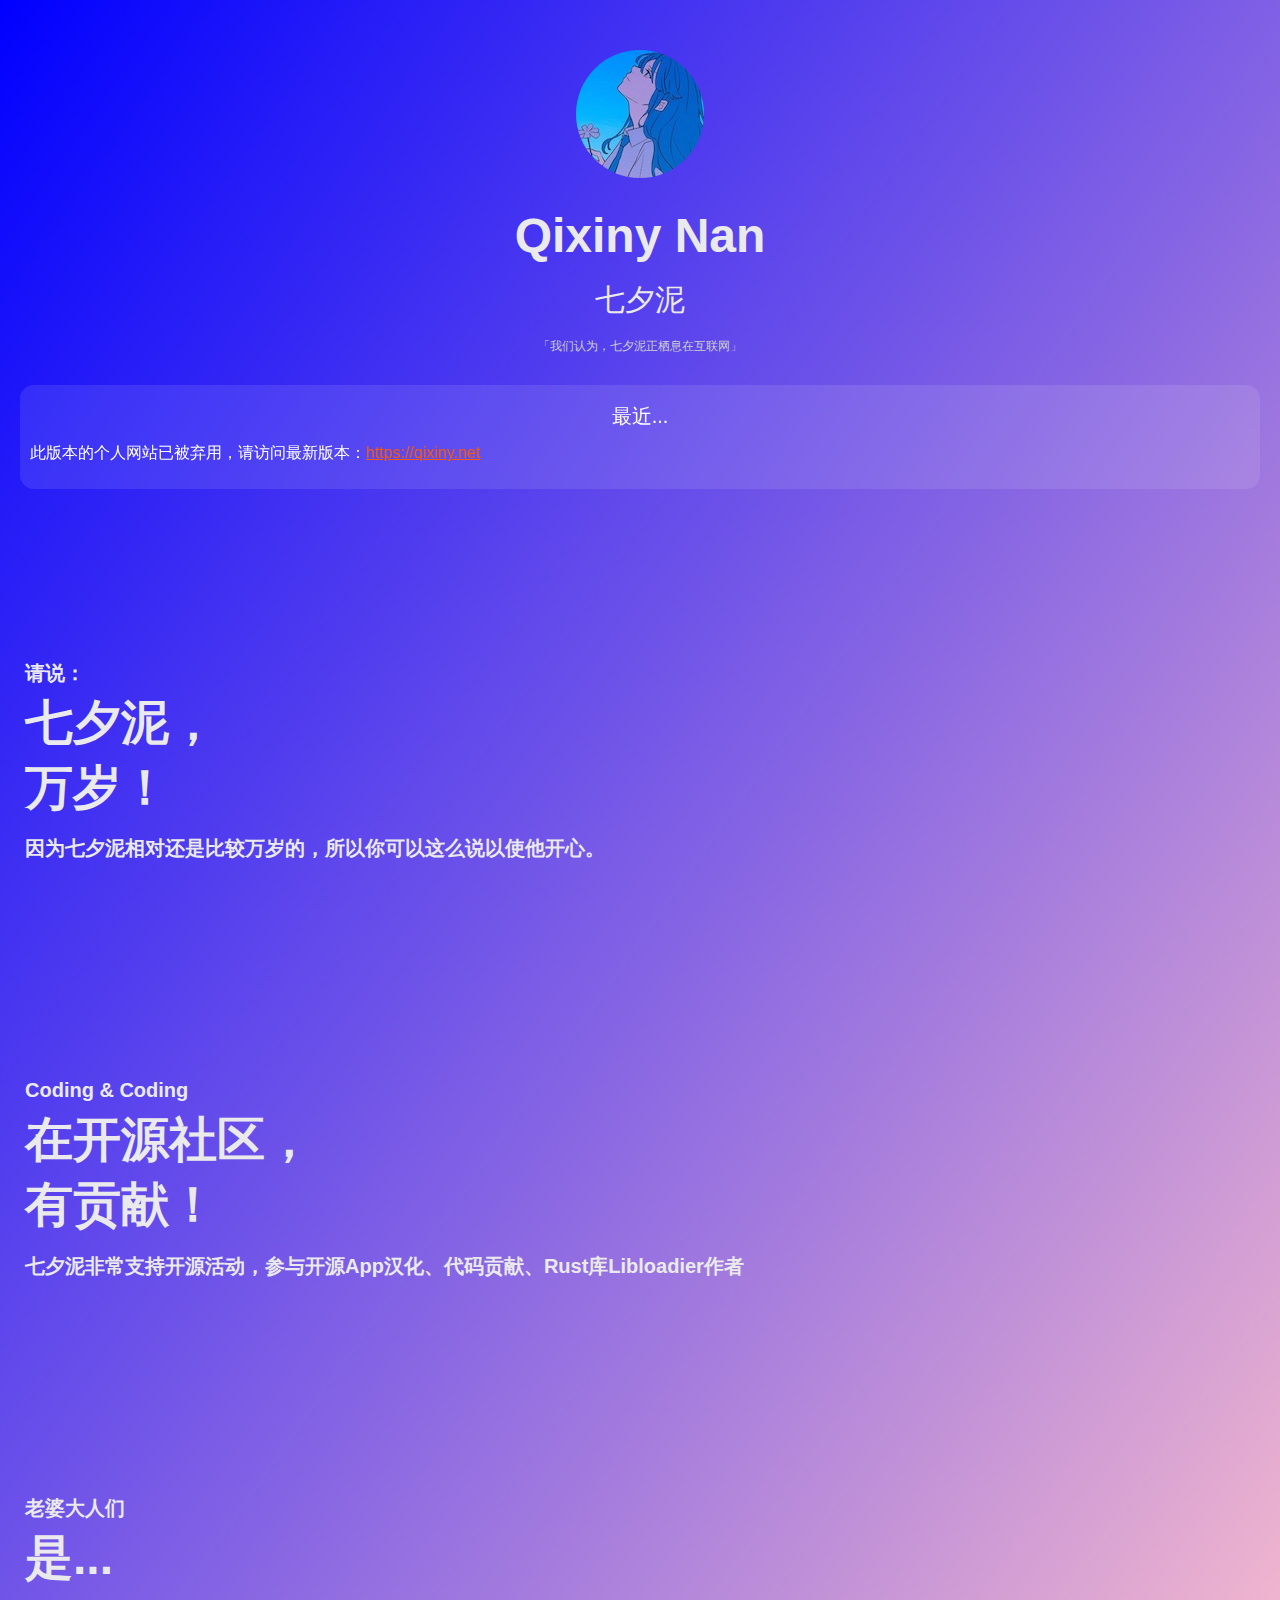
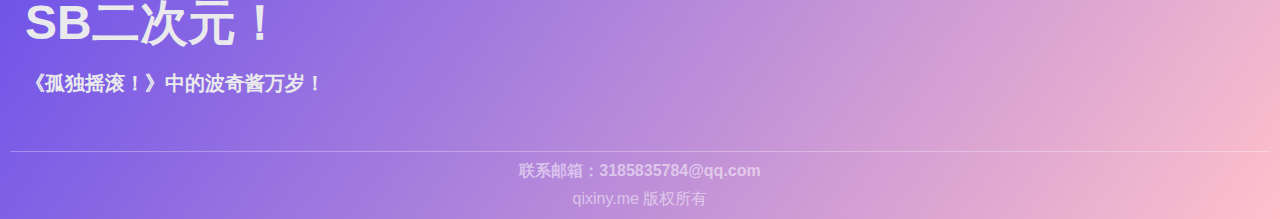
<file: index.html>
<!DOCTYPE html>
<html lang="zh">

<head>
  <meta charset="UTF-8" />
  <meta name="viewport" content="width=device-width, initial-scale=1.0" />
  <title>七夕泥栖息地 - 七夕泥的个人主页</title>
  <link rel="stylesheet" href="./style.css" />
  <link rel="shortcut icon" href="./favicon.ico" />
</head>

<body class="bg">
  <div class="root">
    <header class="header">
      <img class="avatar" src="./assets/avatar_128x128.jpg" />
      <h1 class="h1">Qixiny Nan</h1>
      <h2 class="h2">七夕泥</h2>
      <p class="we-think">「我们认为，七夕泥正栖息在互联网」</p>
    </header>
    <div class="card desc mt-2 mx-2">
      <h3 class="h3 text-center">最近...</h3>
      <p>此版本的个人网站已被弃用，请访问最新版本：<a href="https://qixiny.net">https://qixiny.net</a></p>
    </div>
    <section class="section">
      <h3 class="h3">请说：</h3>
      <h1 class="h1">七夕泥，</h1>
      <h1 class="h1">万岁！</h1>
      <p>因为七夕泥相对还是比较万岁的，所以你可以这么说以使他开心。</p>
    </section>

    <section class="section">
      <h3 class="h3">Coding & Coding</h3>
      <h1 class="h1">在开源社区，</h1>
      <h1 class="h1">有贡献！</h1>
      <p>
        七夕泥非常支持开源活动，参与开源App汉化、代码贡献、Rust库Libloadier作者
      </p>
    </section>

    <section class="section">
      <h3 class="h3">老婆大人们</h3>
      <h1 class="h1">是...</h1>
      <h1 class="h1">SB二次元！</h1>
      <p>《孤独摇滚！》中的波奇酱万岁！</p>
    </section>

    <footer class="footer">
      <a href="mailto:3185835784@qq.com">联系邮箱：3185835784@qq.com</a>
      <span>qixiny.me 版权所有</span>
    </footer>
  </div>
</body>

</html>
</file>
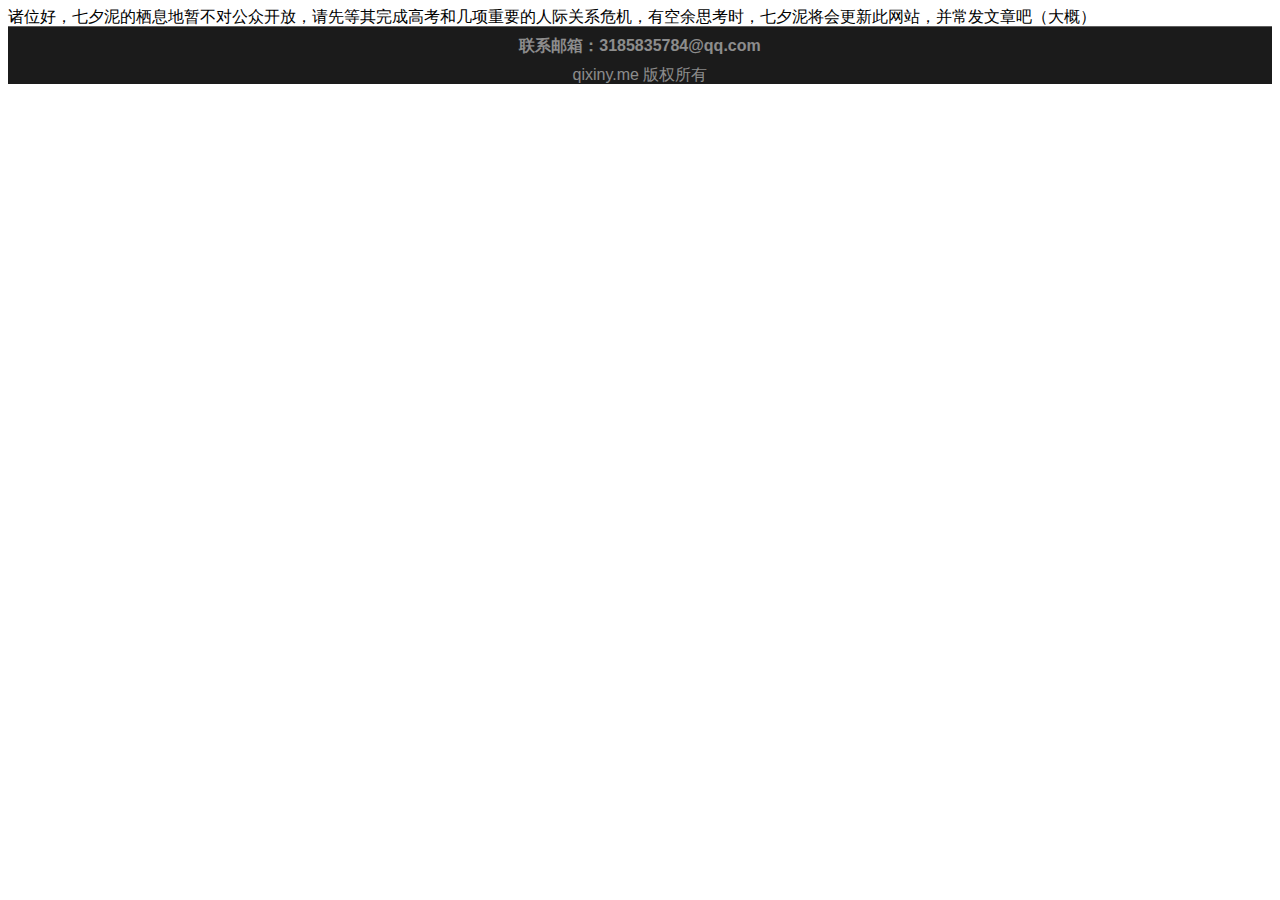
<file: appeal.html>
<!DOCTYPE html>
<html lang="zh">

<head>
  <meta charset="UTF-8">
  <meta name="viewport" content="width=device-width, initial-scale=1.0">
  <title>七夕泥栖息地 - 七夕泥的个人主页</title>
  <link rel="stylesheet" href="./style.css">
  <link rel="shortcut icon" href="./favicon.ico">
</head>

<body>
  诸位好，七夕泥的栖息地暂不对公众开放，请先等其完成高考和几项重要的人际关系危机，有空余思考时，七夕泥将会更新此网站，并常发文章吧（大概）

  <footer class="footer" style="background-color: rgb(27, 27, 27);margin: 0 !important">
    <a href="mailto:3185835784@qq.com">联系邮箱：3185835784@qq.com</a>
    <span>qixiny.me 版权所有</span>
  </footer>
  </div>
</body>

</html>
</file>
<file: style.css>
/*! normalize.css v8.0.1 | MIT License | github.com/necolas/normalize.css */

/* Document
   ========================================================================== */

/**
 * 1. Correct the line height in all browsers.
 * 2. Prevent adjustments of font size after orientation changes in iOS.
 */

 html {
  line-height: 1.15; /* 1 */
  font-family: "Hiragino Sans GB",sans-serif;
  -webkit-text-size-adjust: 100%; /* 2 */
  /* background-color: #101010; */

}

/* Sections
   ========================================================================== */

/**
 * Remove the margin in all browsers.
 */

.bg {
  background: linear-gradient(to bottom right, blue, pink);
  height: 100%;
  margin: 0;
  color: #EAEAEC;
}

/**
 * Render the `main` element consistently in IE.
 */

main {
  display: block;
}

/**
 * Correct the font size and margin on `h1` elements within `section` and
 * `article` contexts in Chrome, Firefox, and Safari.
 */

h1 {
  font-size: 2em;
  margin: 0.67em 0;
}

/* Grouping content
   ========================================================================== */

/**
 * 1. Add the correct box sizing in Firefox.
 * 2. Show the overflow in Edge and IE.
 */

hr {
  box-sizing: content-box; /* 1 */
  height: 0; /* 1 */
  overflow: visible; /* 2 */
}

/**
 * 1. Correct the inheritance and scaling of font size in all browsers.
 * 2. Correct the odd `em` font sizing in all browsers.
 */

pre {
  font-family: monospace, monospace; /* 1 */
  font-size: 1em; /* 2 */
}

/* Text-level semantics
   ========================================================================== */

/**
 * Remove the gray background on active links in IE 10.
 */

a {
  background-color: transparent;
}

/**
 * 1. Remove the bottom border in Chrome 57-
 * 2. Add the correct text decoration in Chrome, Edge, IE, Opera, and Safari.
 */

abbr[title] {
  border-bottom: none; /* 1 */
  text-decoration: underline; /* 2 */
  text-decoration: underline dotted; /* 2 */
}

/**
 * Add the correct font weight in Chrome, Edge, and Safari.
 */

b,
strong {
  font-weight: bolder;
}

/**
 * 1. Correct the inheritance and scaling of font size in all browsers.
 * 2. Correct the odd `em` font sizing in all browsers.
 */

code,
kbd,
samp {
  font-family: monospace, monospace; /* 1 */
  font-size: 1em; /* 2 */
}

/**
 * Add the correct font size in all browsers.
 */

small {
  font-size: 80%;
}

/**
 * Prevent `sub` and `sup` elements from affecting the line height in
 * all browsers.
 */

sub,
sup {
  font-size: 75%;
  line-height: 0;
  position: relative;
  vertical-align: baseline;
}

sub {
  bottom: -0.25em;
}

sup {
  top: -0.5em;
}

/* Embedded content
   ========================================================================== */

/**
 * Remove the border on images inside links in IE 10.
 */

img {
  border-style: none;
}

/* Forms
   ========================================================================== */

/**
 * 1. Change the font styles in all browsers.
 * 2. Remove the margin in Firefox and Safari.
 */

button,
input,
optgroup,
select,
textarea {
  font-family: inherit; /* 1 */
  font-size: 100%; /* 1 */
  line-height: 1.15; /* 1 */
  margin: 0; /* 2 */
}

/**
 * Show the overflow in IE.
 * 1. Show the overflow in Edge.
 */

button,
input { /* 1 */
  overflow: visible;
}

/**
 * Remove the inheritance of text transform in Edge, Firefox, and IE.
 * 1. Remove the inheritance of text transform in Firefox.
 */

button,
select { /* 1 */
  text-transform: none;
}

/**
 * Correct the inability to style clickable types in iOS and Safari.
 */

button,
[type="button"],
[type="reset"],
[type="submit"] {
  -webkit-appearance: button;
}

/**
 * Remove the inner border and padding in Firefox.
 */

button::-moz-focus-inner,
[type="button"]::-moz-focus-inner,
[type="reset"]::-moz-focus-inner,
[type="submit"]::-moz-focus-inner {
  border-style: none;
  padding: 0;
}

/**
 * Restore the focus styles unset by the previous rule.
 */

button:-moz-focusring,
[type="button"]:-moz-focusring,
[type="reset"]:-moz-focusring,
[type="submit"]:-moz-focusring {
  outline: 1px dotted ButtonText;
}

/**
 * Correct the padding in Firefox.
 */

fieldset {
  padding: 0.35em 0.75em 0.625em;
}

/**
 * 1. Correct the text wrapping in Edge and IE.
 * 2. Correct the color inheritance from `fieldset` elements in IE.
 * 3. Remove the padding so developers are not caught out when they zero out
 *    `fieldset` elements in all browsers.
 */

legend {
  box-sizing: border-box; /* 1 */
  color: inherit; /* 2 */
  display: table; /* 1 */
  max-width: 100%; /* 1 */
  padding: 0; /* 3 */
  white-space: normal; /* 1 */
}

/**
 * Add the correct vertical alignment in Chrome, Firefox, and Opera.
 */

progress {
  vertical-align: baseline;
}

/**
 * Remove the default vertical scrollbar in IE 10+.
 */

textarea {
  overflow: auto;
}

/**
 * 1. Add the correct box sizing in IE 10.
 * 2. Remove the padding in IE 10.
 */

[type="checkbox"],
[type="radio"] {
  box-sizing: border-box; /* 1 */
  padding: 0; /* 2 */
}

/**
 * Correct the cursor style of increment and decrement buttons in Chrome.
 */

[type="number"]::-webkit-inner-spin-button,
[type="number"]::-webkit-outer-spin-button {
  height: auto;
}

/**
 * 1. Correct the odd appearance in Chrome and Safari.
 * 2. Correct the outline style in Safari.
 */

[type="search"] {
  -webkit-appearance: textfield; /* 1 */
  outline-offset: -2px; /* 2 */
}

/**
 * Remove the inner padding in Chrome and Safari on macOS.
 */

[type="search"]::-webkit-search-decoration {
  -webkit-appearance: none;
}

/**
 * 1. Correct the inability to style clickable types in iOS and Safari.
 * 2. Change font properties to `inherit` in Safari.
 */

::-webkit-file-upload-button {
  -webkit-appearance: button; /* 1 */
  font: inherit; /* 2 */
}

/* Interactive
   ========================================================================== */

/*
 * Add the correct display in Edge, IE 10+, and Firefox.
 */

details {
  display: block;
}

/*
 * Add the correct display in all browsers.
 */

summary {
  display: list-item;
}

/* Misc
   ========================================================================== */

/**
 * Add the correct display in IE 10+.
 */

template {
  display: none;
}

/**
 * Add the correct display in IE 10.
 */

[hidden] {
  display: none;
}

.h1 {
  font-size: 48px;
  margin: 10px 0 0 0;
}

.h2 {
  font-size: 30px;
  margin: 10px 0 0 0;
}

.h3 {
  font-size: 20px;
  margin: 10px 0 0 0;
}

.h3 {
  font-size: 20px;
}

.text-center {
  text-align: center;
}

.mt-1 {
  margin-top: 10px;
}

.mt-2 {
  margin-top: 20px;
}

.mx-1 {
  margin-left: 10px;
  margin-right: 10px;
}

.mx-2 {
  margin-left: 20px;
  margin-right: 20px;
}


.root {
  display: flex;
  flex-direction: column;
}

.header {
  margin: 50px 20px 0 20px;
  display: flex;
  flex-direction: column;
  align-items: center;
  justify-content: space-between;
}

.avatar {
  border-radius: 50%;
  margin-bottom: 20px;
}

.header .h1,.h2 {
  margin: 10px 0;
  font-weight: bold;
}

.header .h2 {
  color: #e9e9e9;
  font-weight: lighter;
}

.header .we-think {
  font-size: 12px;
  color: #cdcdcd;
}

.card {
  padding: 10px;
  font-size: 14px;
  border-radius: 14px;
  background: rgba(255, 255, 255, .3);
	-webkit-backdrop-filter: blur(10px);
	backdrop-filter: blur(10px);
}

.social {
  display: flex;
  padding: 15px;
  width: 250px;
  justify-content: space-around;
  margin: 0 auto;
  margin-top: 30px;
}

.desc {
  font-size: 16px;
  background: rgba(255, 255, 255, 0.1);
  color: rgb(255, 255, 255);
}

.desc .h3 {
  font-weight: lighter;
}

.desc p {
  font-weight: lighter;
}

.section {
  margin: 25px;
  padding-top: 138px;
}

.section p {
  line-height: 1.3;
  font-weight: bold;
  font-size: 20px;
}

.footer {
  margin-top: 100px;
  margin-bottom: 10px;
  display: flex;
  justify-content: center;
  align-items: center;
  flex-direction: column;
  border-top: solid rgba(255, 255, 255, 0.3) 1px;
  margin: 10px;
  color: rgba(255, 255, 255, 0.5);
}

.footer a {
  color: rgba(255, 255, 255, 0.5);
  text-decoration: none;
  font-weight: bolder;
  padding: 10px;
}


.appeal-btn {
  color: white;
  font-size: 20px;
  background-color: #ff7300;
  padding: 5px;
  border-radius: 5px;
}

a {
  color: rgb(255, 89, 0);
}
</file>
